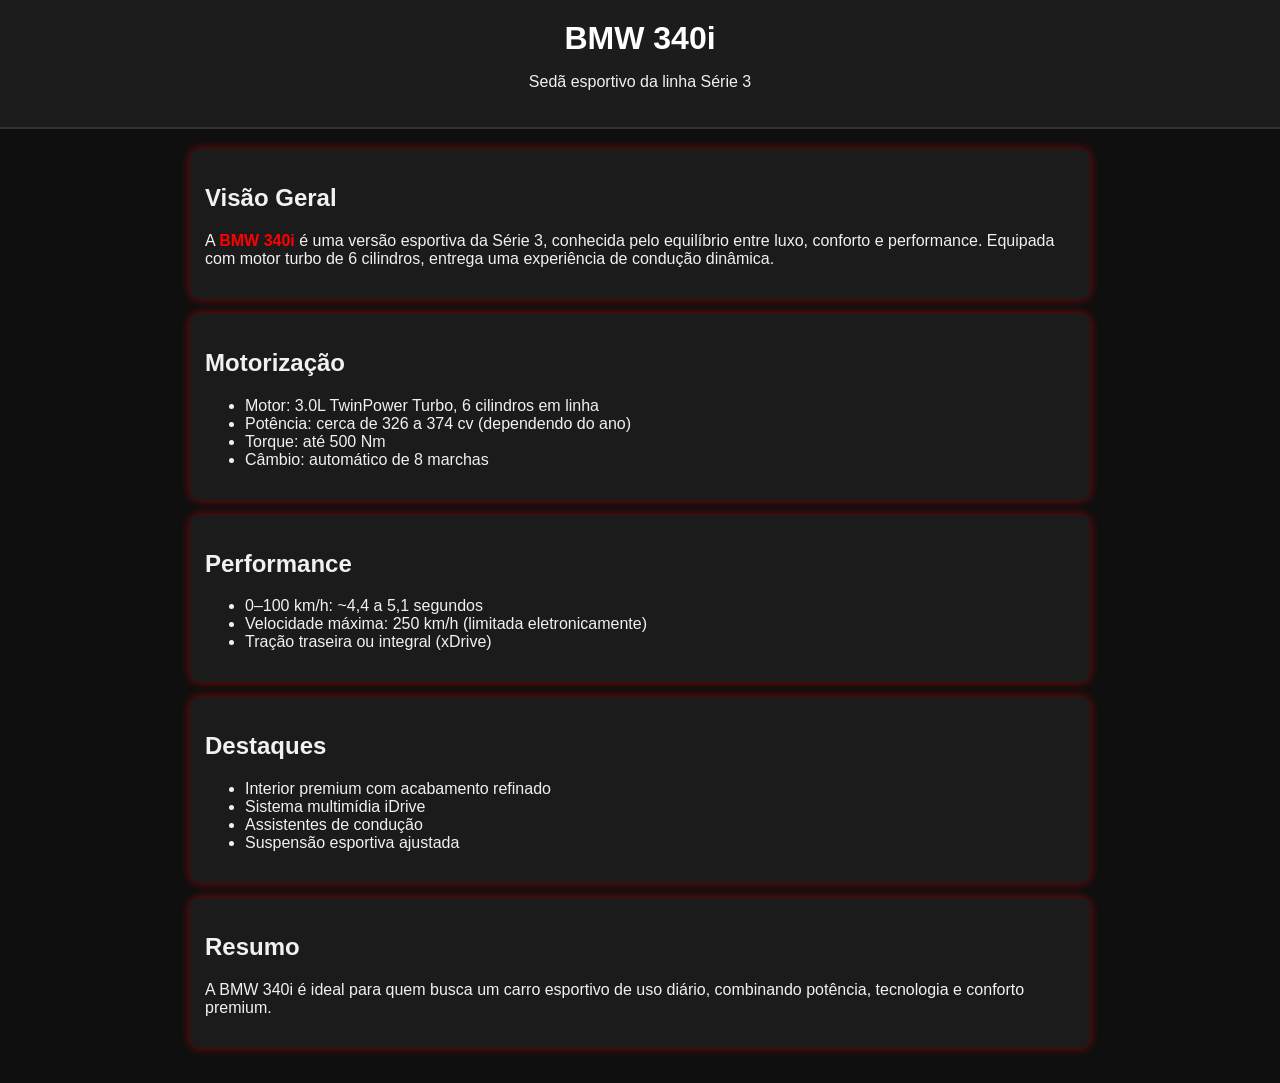
<file: 340i.html>
<!DOCTYPE html>
<html lang="pt-BR">
<head>
  <meta charset="UTF-8">
  <meta name="viewport" content="width=device-width, initial-scale=1.0">
  <title>BMW 340i - Informações</title>
  <style>
    body {
      font-family: Arial, sans-serif;
      background-color: #0f0f0f;
      color: #f1f1f1;
      margin: 0;
      padding: 0;
    }
    header {
      background: #1c1c1c;
      padding: 20px;
      text-align: center;
      border-bottom: 2px solid #333;
    }
    h1 {
      margin: 0;
      color: #ffffff;
    }
    .container {
      padding: 20px;
      max-width: 900px;
      margin: auto
    }
    .card {
      background: #1b1b1b;
      padding: 15px;
      margin-bottom: 15px;
      border-radius: 10px;
      box-shadow: 0 0 10px rgba(255, 0, 0, 0.5);
    }
    .highlight {
      color: #ff0000;
      font-weight: bold;
    }
  </style>
</head>
<body>

<header>
  <h1>BMW 340i</h1>
  <p>Sedã esportivo da linha Série 3</p>
</header>

<div class="container">

  <div class="card">
    <h2>Visão Geral</h2>
    <p>
      A <span class="highlight">BMW 340i</span> é uma versão esportiva da Série 3, conhecida pelo equilíbrio entre luxo, conforto e performance.
      Equipada com motor turbo de 6 cilindros, entrega uma experiência de condução dinâmica.
    </p>
  </div>

  <div class="card">
    <h2>Motorização</h2>
    <ul>
      <li>Motor: 3.0L TwinPower Turbo, 6 cilindros em linha</li>
      <li>Potência: cerca de 326 a 374 cv (dependendo do ano)</li>
      <li>Torque: até 500 Nm</li>
      <li>Câmbio: automático de 8 marchas</li>
    </ul>
  </div>

  <div class="card">
    <h2>Performance</h2>
    <ul>
      <li>0–100 km/h: ~4,4 a 5,1 segundos</li>
      <li>Velocidade máxima: 250 km/h (limitada eletronicamente)</li>
      <li>Tração traseira ou integral (xDrive)</li>
    </ul>
  </div>

  <div class="card">
    <h2>Destaques</h2>
    <ul>
      <li>Interior premium com acabamento refinado</li>
      <li>Sistema multimídia iDrive</li>
      <li>Assistentes de condução</li>
      <li>Suspensão esportiva ajustada</li>
    </ul>
  </div>

  <div class="card">
    <h2>Resumo</h2>
    <p>
      A BMW 340i é ideal para quem busca um carro esportivo de uso diário, combinando potência, tecnologia e conforto premium.
    </p>
  </div>

</div>

</body>
</html>
</file>
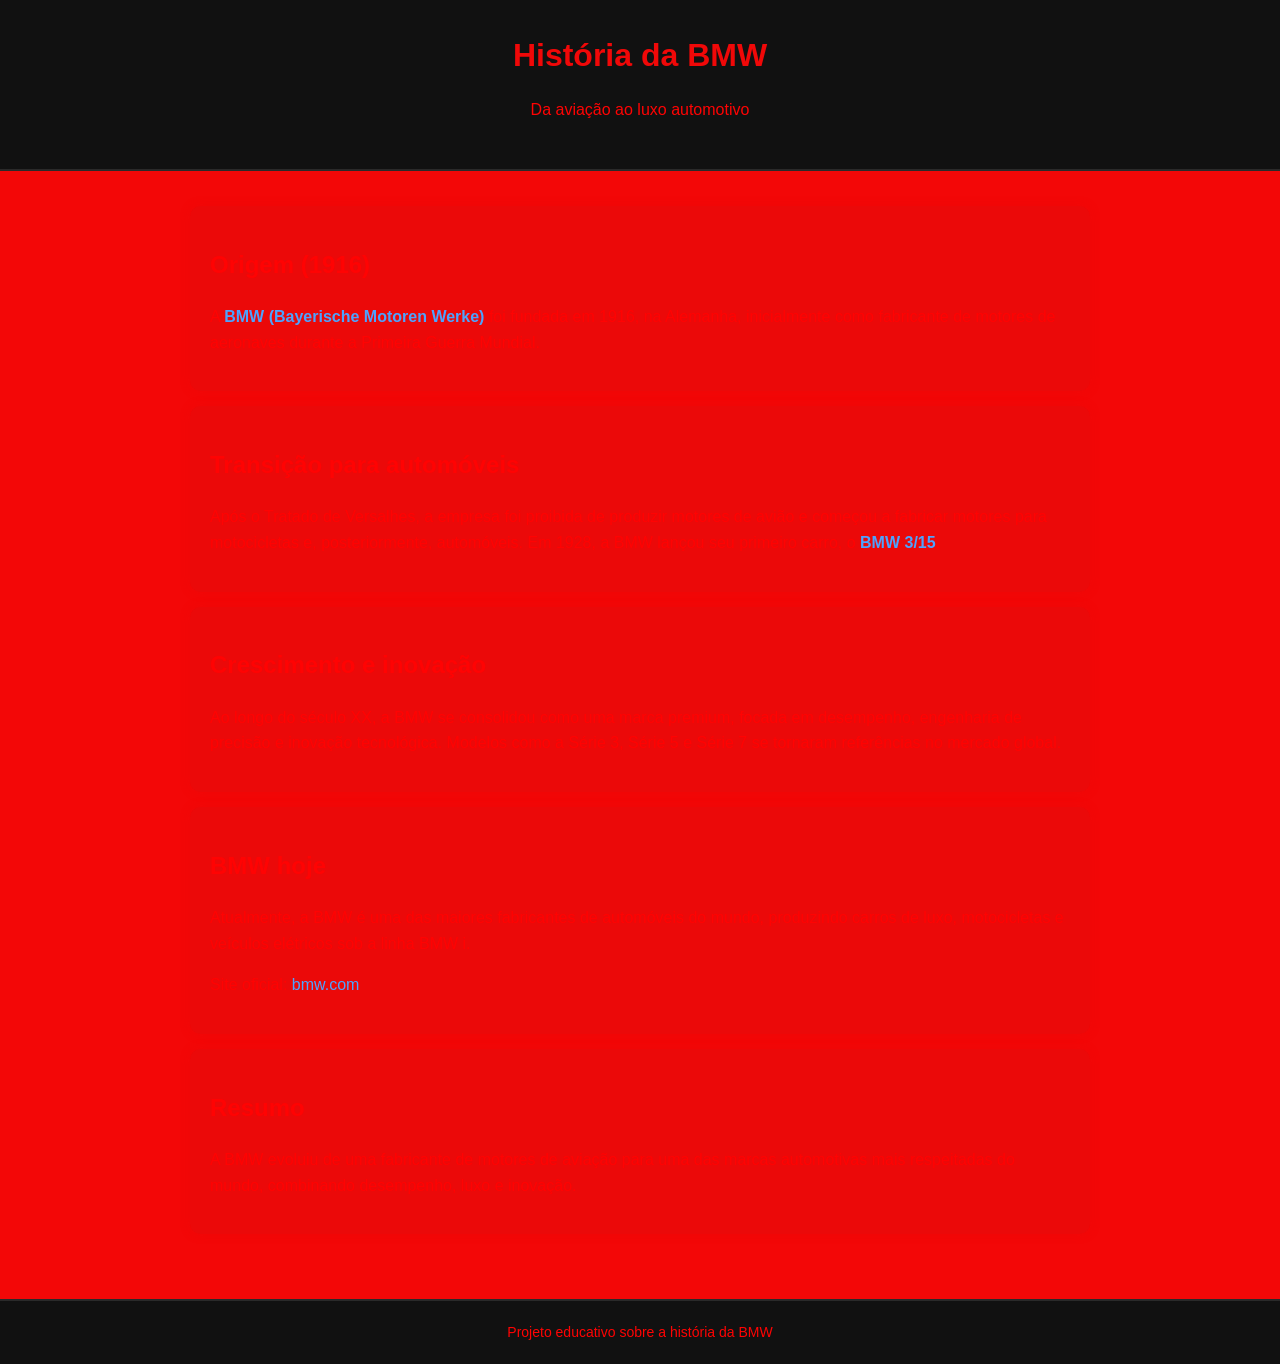
<file: bmw.html>
<!DOCTYPE html>
<html lang="pt-BR">
<head>
  <meta charset="UTF-8">
  <meta name="viewport" content="width=device-width, initial-scale=1.0">
  <title>História da BMW</title>
  <style>
    body {
      margin: 0;
      font-family: Arial, sans-serif;
      background: #f30707;
      color: #ff0303;
      line-height: 1.6;
    }

    header {
      background: #111;
      padding: 30px;
      text-align: center;
      border-bottom: 2px solid #2a2a2a;
    }

    h1 {
      margin: 0;
      color: #f00808;
    }

    .container {
      max-width: 900px;
      margin: auto;
      padding: 20px;
    }

    .card {
      background: #eb0909;
      padding: 20px;
      margin: 15px 0;
      border-radius: 10px;
      box-shadow: 0 0 10px rgba(238, 8, 8, 0.4);
    }

    .highlight {
      color: #4da3ff;
      font-weight: bold;
    }

    footer {
      text-align: center;
      padding: 20px;
      background: #111;
      margin-top: 30px;
      border-top: 2px solid #2a2a2a;
      font-size: 14px;
    }

    a {
      color: #4da3ff;
      text-decoration: none;
    }
  </style>
</head>
<body>

<header>
  <h1>História da BMW</h1>
  <p>Da aviação ao luxo automotivo</p>
</header>

<div class="container">

  <div class="card">
    <h2>Origem (1916)</h2>
    <p>
      A <span class="highlight">BMW (Bayerische Motoren Werke)</span> foi fundada em 1916, na Alemanha, inicialmente como fabricante de motores de aeronaves durante a Primeira Guerra Mundial.
    </p>
  </div>

  <div class="card">
    <h2>Transição para automóveis</h2>
    <p>
      Após o Tratado de Versalhes, a empresa foi proibida de produzir motores de avião e começou a fabricar motores para motocicletas e, posteriormente, automóveis.
      Em 1928, a BMW lançou seu primeiro carro, o <span class="highlight">BMW 3/15</span>.
    </p>
  </div>

  <div class="card">
    <h2>Crescimento e inovação</h2>
    <p>
      Ao longo do século XX, a BMW se consolidou como uma marca premium, focada em desempenho, engenharia de precisão e inovação tecnológica.
      Modelos como a Série 3, Série 5 e Série 7 se tornaram referências no mercado global.
    </p>
  </div>

  <div class="card">
    <h2>BMW hoje</h2>
    <p>
      Atualmente, a BMW é uma das maiores fabricantes de automóveis do mundo, produzindo carros de luxo, motocicletas e veículos elétricos sob a linha BMW i.
    </p>
    <p>
      Site oficial: <a href="https://www.bmw.com" target="_blank">bmw.com</a>
    </p>
  </div>

  <div class="card">
    <h2>Resumo</h2>
    <p>
      A BMW evoluiu de uma fabricante de motores de aviação para uma das marcas automotivas mais respeitadas do mundo, combinando desempenho, luxo e inovação.
    </p>
  </div>

</div>

<footer>
  Projeto educativo sobre a história da BMW
</footer>

</body>
</html>
</file>
